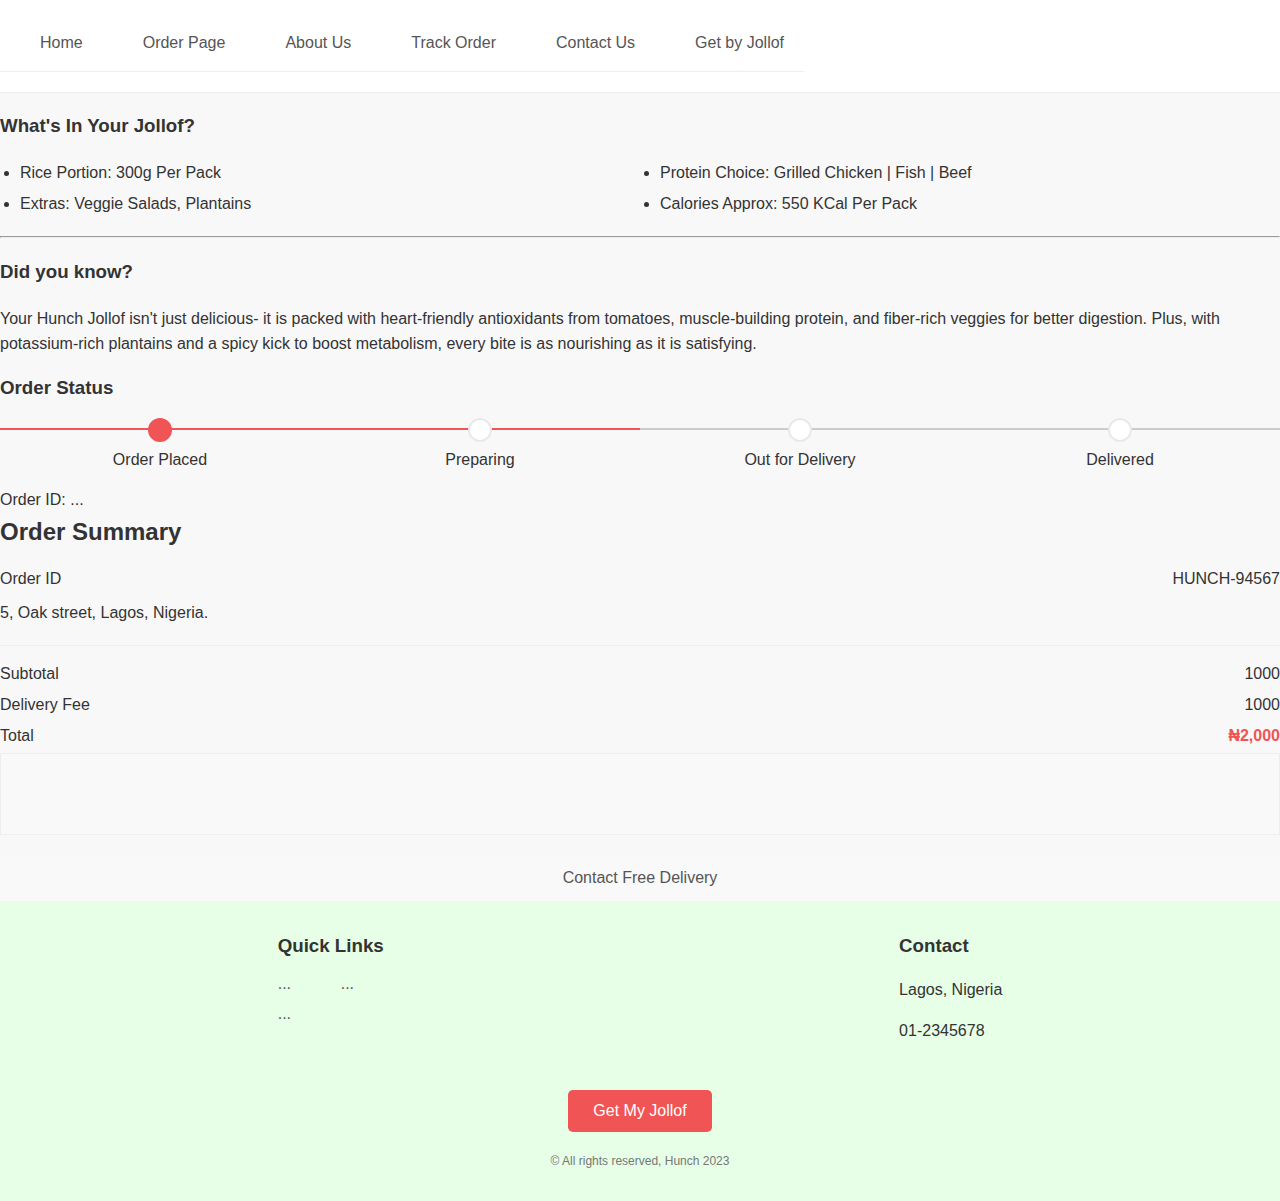
<file: index.html>
<!DOCTYPE html>
<html lang="en">
<head>
    <meta charset="UTF-8">
    <meta name="viewport" content="width=device-width, initial-scale=1.0">
    <title>HOME</title>
    <link rel="stylesheet" href="style.css">
</head>
<body>
    <header>
        <nav>
            <ul>
                <li><a href="index.html">Home</a></li>
                <li><a href="orderpage.html">Order Page</a></li>
                <li><a href="Basic info.html">About Us</a></li>
                <li><a href="payment successful.html">Track Order</a></li>
                <li><a href="card details.html">Contact Us</a></li>
                <li><a href="home page.html">Get by Jollof</a></li>
            </ul>
        </nav>
    </header>

    <main>
        <section id="home">
            <div class="slideshow">
                <div class="slide active"
            class="checkout-page">
            <div class="left-column">
                <section class="jollof-details">
                    <h3>What's In Your Jollof?</h3>
                    <ul>
                        <li>Rice Portion: 300g Per Pack</li>
                        <li>Extras: Veggie Salads, Plantains</li>
                        <li>Protein Choice: Grilled Chicken | Fish | Beef</li>
                        <li>Calories Approx: 550 KCal Per Pack </li>
                        </ul>
                        <hr class="faint-line">
                    <h3>Did you know?</h3>
                    <p>Your Hunch Jollof isn't just delicious- it is packed with heart-friendly antioxidants from tomatoes, muscle-building protein, and fiber-rich veggies for better digestion. Plus, with potassium-rich plantains and a spicy kick to boost metabolism, every bite is as nourishing as it is satisfying.</p>
                    
            </div>
        </section>

            <section class="order-status">
                <h3>Order Status</h3>
                <div class="status-steps">
                    <div class="step">
                        <div class="indicator active"></div>
                        <span class="label">Order Placed</span>
                    </div>
                    <div class="step">
                        <div class="indicator"></div>
                        <span class="label">Preparing</span>
                    </div>
                    <div class="step">
                        <div class="indicator"></div>
                        <span class="label">Out for Delivery</span>
                    </div>
                    <div class="step">
                        <div class="indicator"></div>
                        <span class="label">Delivered</span>
                    </div>
                    <div class="progress-line"></div>
                </div>
                <div class="order-id">Order ID: ...</div>
            </section>
        </div>

        <div class="right-column">
            <section class="order-summary">
                <h2>Order Summary</h2>
                <div class="summary-items">
                    <div class="item">
                        <span>Order ID</span>
                        <span>HUNCH-94567</span>
                    </div>
                    <div class="Delivery address">
                        <span>5, Oak street, Lagos, Nigeria.</span>
                        
                    </div>
                    </div>
                <div class="summary-totals">
                    <div class="total-item">
                        <span>Subtotal</span>
                        <span>1000</span>
                    </div>
                    <div class="total-item">
                        <span>Delivery Fee</span>
                        <span>1000</span>
                    </div>
                    <div class="total-item">
                        <span>Total</span>
                        <span class="total-amount">₦2,000</span>
                    </div>
                </div>
                <div class="visual-representation">
                    </div>
                <div class="contact-free">
                    Contact Free Delivery
                </div>
            </section>
        </div>
    </main>

    <footer>
        <div class="footer-links">
            <div class="quick-links">
                <h3>Quick Links</h3>
                <ul>
                    <li><a href="#">...</a></li>
                    <li><a href="#">...</a></li>
                    <li><a href="#">...</a></li>
                </ul>
            </div>
            <div class="contact-info">
                <h3>Contact</h3>
                <p>Lagos, Nigeria</p>
                <p>01-2345678</p>
            </div>
        </div>
        <div class="footer-cta">
            <button class="button">Get My Jollof</button>
        </div>
        <div class="copyright">
            © All rights reserved, Hunch 2023
        </div>
    </footer>
    <script>
        const slides = document.querySelectorAll('.slide')
        let currentslide = 0;


        function showPreviousSlide() {
            slides[currentSlide].classList.remove('active');
            currentSlide = (currentSlide - 1 + slides.length) % slides.length;
            slides[currentSlide].classList.add('active');
        }

        function showNextSlide() {
            slides[currentSlide].classList.remove('active');
            currentSlide = (currentSlide + 1) % slides.length;
            slides[currentSlide].classList.add('active')
        }
        // Add event listeners for navigation buttons //
        document.getElementById('previous-button').addEventListener('click', showPreviousSlide)
        document.getElementById('next-button').addEventListener('click', showNextSlide)

        // Show the first slide//
        slides[0].classList.add('active');
 </script>

    <script src="script.js"></script>
</body>
</html>
</file>
<file: style.css>
body {
    font-family: sans-serif;
    margin: 0;
    padding: 0;
    background-color: #f4f4f4;
    color: #9bdfa5;
}

header {
    background-color: #fff;
    padding: 15px 20px;
    display: flex;
    justify-content: space-between;
    align-items: center;
    border-bottom: 1px solid #e30f0f;
}

.header-left, .header-right {
    display: flex;
    align-items: center;
}

.logo {
    font-size: 20px;
    font-weight: bold;
}

.header-icon {
    width: 24px;
    height: 24px;
    margin-left: 15px;
    background-color: #ccc; /* Placeholder for icons */
    border-radius: 50%;
}

nav {
    background-color: #fff;
    border-bottom: 1px solid #eee;
    padding: 10px 20px;
}

nav ul {
    list-style: none;
    padding: 0;
    margin: 0;
    display: flex;
    align-items: center;
}

nav li {
    margin-right: 20px;
}

nav li:last-child {
    margin-right: 0;
}

nav a {
    text-decoration: none;
    color: #555;
}

nav a.button {
    background-color: #c20c0c; 
    color: #fff;
    padding: 8px 15px;
    border-radius: 5px;
}

main.checkout-page {
    display: flex;
    padding: 20px;
    gap: 30px;
    max-width: 960px;
    margin: 20px auto;
    background-color: #a79b9b;
    box-shadow: 0 0 10px rgba(0, 0, 0, 0.1);
    border-radius: 8px;
}

.left-column {
    flex: 1;
}

.right-column {
    flex: 0.8;
}

.jollof-details h2,
.order-status h3,
.order-summary h2 {
    margin-top: 0;
    margin-bottom: 15px;
    color: #333;
}

.jollof-details ul {
    list-style: disc;
    padding-left: 20px;
    margin-bottom: 15px;
}

.jollof-details li {
    margin-bottom: 5px;
}

.order-status .status-steps {
    display: flex;
    align-items: center;
    margin-bottom: 15px;
    position: relative;
}

.order-status .step {
    flex: 1;
    text-align: center;
}

.order-status .indicator {
    width: 20px;
    height: 20px;
    border-radius: 50%;
    border: 2px solid #ede8e8;
    background-color: #fff;
    margin: 0 auto 5px;
}

.order-status .indicator.active {
    border-color: #f05454;
    background-color: #f05454;
}

.order-status .progress-line {
    position: absolute;
    top: 10px;
    left: 0;
    right: 0;
    height: 2px;
    background-color: #ccc;
    z-index: -1;
}

.order-status .progress-line::before {
    content: '';
    position: absolute;
    top: 0;
    left: 0;
    height: 100%;
    width: 50%; 
    background-color: #f05454;
}

.order-summary .summary-items {
    margin-bottom: 20px;
}

.order-summary .item {
    display: flex;
    justify-content: space-between;
    margin-bottom: 8px;
}

.order-summary .summary-totals {
    border-top: 1px solid #eee;
    padding-top: 15px;
}

.order-summary .total-item {
    display: flex;
    justify-content: space-between;
    margin-bottom: 5px;
}

.order-summary .total-amount {
    font-weight: bold;
    color: #f05454;
}

.order-summary .visual-representation {
    height: 80px;
    background-color: #f9f9f9; /* Placeholder for the graph */
    border: 1px solid #eee;
    margin-bottom: 20px;
}

.order-summary .contact-free {
    background-color: #f9f9f9;
    padding: 10px;
    border-radius: 5px;
    text-align: center;
    color: #555;
}

footer {
    background-color: #1ff01f; /* Light green background */
    padding: 30px 20px;
    text-align: center;
}

.footer-links {
    display: flex;
    justify-content: space-around;
    margin-bottom: 20px;
    text-align: left;
}

.footer-links h3 {
    margin-top: 0;
    margin-bottom: 10px;
    color: #333;
}

.footer-links ul {
    list-style: none;
    padding: 0;
    margin: 0;
}

.footer-links li {
    margin-bottom: 5px;
}

.footer-links a {
    text-decoration: none;
    color: #555;
}

.footer-cta .button {
    background-color: #f05454;
    color: #fff;
    padding: 12px 25px;
    border: none;
    border-radius: 5px;
    cursor: pointer;
    font-size: 16px;
}

.copyright {
    margin-top: 20px;
    font-size: 12px;
    color: #777;
}

ul {
    list-style-type: disc; 
    padding-left: 20px; 
    -webkit-column-count: 2; 
    -moz-column-count: 2;    
    column-count: 2;
    -webkit-column-gap: 20px; 
    -moz-column-gap: 20px;
    column-gap: 20px;
}

ul li {
    margin-bottom: 5px; 
    break-inside: avoid; 
}

/* Basic responsive adjustments */
@media (max-width: 768px) {
    nav ul {
        flex-direction: column;
        align-items: flex-start;
    }
    nav li {
        margin-right: 0;
        margin-bottom: 10px;
    }
    main.checkout-page {
        flex-direction: column;
    }
    .footer-links {
        flex-direction: column;
        align-items: flex-start;
        margin-bottom: 30px;
    }
    .footer-links > div {
        margin-bottom: 20px;
    }
    .footer-links > div:last-child {
        margin-bottom: 0;
    }
}



/* Order Page */
body {
    font-family: sans-serif;
    margin: 0;
    padding: 0;
    background-color: #f8f8f8;
    color: #333;
}

.container {
    max-width: 1200px;
    margin: 0 auto;
    padding: 20px;
}

.button {
    display: inline-block;
    padding: 12px 25px;
    border: none;
    border-radius: 5px;
    text-decoration: none;
    cursor: pointer;
    font-size: 16px;
    transition: background-color 0.3s ease;
}

.button.primary {
    background-color: #f05454; 
    color: #fff;
}

.button.primary:hover {
    background-color: #d94343;
}

.button.secondary {
    background-color: #e6ffe6; 
    color: #333;
    border: 1px solid #aaffaa;
}

.button.secondary:hover {
    background-color: #ccffcc;
}


header {
    background-color: #fff;
    padding: 15px 20px;
    display: flex;
    justify-content: space-between;
    align-items: center;
}

header nav ul {
    list-style: none;
    padding: 0;
    margin: 0;
    display: flex;
    align-items: center;
}

header nav li {
    margin-left: 20px;
}

header nav a {
    text-decoration: none;
    color: #555;
}

/* Order Page Specific Styles */
main.order-page {
    padding: 40px 20px;
}

.no-orders-section {
    background-color: #fff;
    border-radius: 8px;
    padding: 30px;
    text-align: center;
    margin-bottom: 30px;
}

.no-orders-content img {
    max-width: 150px;
    margin-bottom: 20px;
}

.no-orders-content h2 {
    margin-top: 0;
    margin-bottom: 10px;
    color: #333;
}

.no-orders-content p {
    color: #777;
    margin-bottom: 20px;
}

.order-form-section {
    background-color: #fff;
    border-radius: 8px;
    padding: 30px;
    margin-bottom: 30px;
}

.order-form h3 {
    margin-top: 0;
    margin-bottom: 20px;
    color: #333;
}

.form-group {
    margin-bottom: 20px;
}

.form-group label {
    display: block;
    margin-bottom: 5px;
    color: #555;
    font-weight: bold;
}

.form-group input[type="text"],
.form-group input[type="tel"],
.form-group input[type="email"],
.form-group select,
.form-group textarea {
    width: 100%;
    padding: 10px;
    border: 1px solid #ccc;
    border-radius: 4px;
    box-sizing: border-box;
    font-size: 16px;
}

.form-group textarea {
    resize: vertical;
    min-height: 100px;
}

.order-form button.primary {
    width: 100%;
}

.testimonials-section {
    text-align: center;
    padding: 40px 20px;
    background-color: #f0f8ff; /* Example background */
    margin-bottom: 30px;
}

.testimonials-section h2 {
    margin-top: 0;
    margin-bottom: 10px;
    color: #333;
}

.testimonials-section p {
    color: #777;
    margin-bottom: 30px;
}

.testimonials-grid {
    display: grid;
    grid-template-columns: repeat(auto-fit, minmax(300px, 1fr));
    gap: 30px;
    padding: 0 20px;
}

.testimonial-card {
    background-color: #fff;
    border-radius: 8px;
    padding: 20px;
    box-shadow: 0 2px 5px rgba(0, 0, 0, 0.05);
    text-align: center;
}

.testimonial-card img {
    width: 80px;
    height: 80px;
    border-radius: 50%;
    object-fit: cover;
    margin-bottom: 10px;
}

.testimonial-card p {
    color: #555;
    margin-bottom: 15px;
}

.testimonial-card .rating {
    color: gold;
    font-size: 18px;
}

.signup-section {
    background-color: #fff;
    border-radius: 8px;
    padding: 30px;
    text-align: center;
    margin-bottom: 30px;
}

.signup-section h2 {
    margin-top: 0;
    margin-bottom: 10px;
    color: #333;
    display: flex;
    align-items: center;
    justify-content: center;
    gap: 10px;
}

.signup-section p {
    color: #777;
    margin-bottom: 30px;
}

.signup-steps {
    display: flex;
    justify-content: space-around;
    margin-bottom: 30px;
}

.signup-steps .step {
    text-align: center;
    color: #777;
}

.signup-steps .step.active {
    color: #f05454;
}

.signup-steps .step-number {
    display: block;
    width: 30px;
    height: 30px;
    border-radius: 50%;
    border: 2px solid #ccc;
    margin: 0 auto 10px;
    line-height: 26px;
    font-weight: bold;
    color: #ccc;
}

.signup-steps .step.active .step-number {
    border-color: #f05454;
    color: #f05454;
}

.signup-form {
    max-width: 400px;
    margin: 0 auto;
    text-align: left;
}

.signup-form .form-group {
    margin-bottom: 25px;
}

.signup-form button.primary {
    width: 100%;
}

/* Footer */
footer {
    background-color: #e6ffe6;
    padding: 30px 20px;
    text-align: center;
}

.footer-logo {
    font-size: 24px;
    font-weight: bold;
    margin-bottom: 20px;
}

.footer-links {
    display: flex;
    justify-content: space-around;
    margin-bottom: 30px;
    text-align: left;
}

.footer-links h3 {
    margin-top: 0;
    margin-bottom: 10px;
    color: #333;
}

.footer-links ul {
    list-style: none;
    padding: 0;
    margin: 0;
}

.footer-links li {
    margin-bottom: 5px;
}

.footer-links a {
    text-decoration: none;
    color: #555;
}

.footer-cta {
    margin-bottom: 20px;
}

.footer-cta button {
    margin: 0 10px;
}

.copyright {
    font-size: 12px;
    color: #777;
}

/* Responsive adjustments */
@media (max-width: 768px) {
    .testimonials-grid {
        grid-template-columns: 1fr;
    }
    .signup-steps {
        flex-direction: column;
        align-items: center;
    }
    .signup-steps .step {
        margin-bottom: 20px;
    }
    .footer-links {
        flex-direction: column;
        align-items: center;
    }
    .footer-links > div {
        margin-bottom: 20px;
    }
    .footer-cta button {
        width: 100%;
        margin-bottom: 10px;
    }
}



/* Basic Reset and General Styles */
body {
    font-family: sans-serif;
    margin: 0;
    line-height: 1.6;
    background-color: #f8f8f8;
    color: #333;
}

.container {
    max-width: 1200px;
    margin: 0 auto;
    padding: 0 20px;
}

.button {
    display: inline-block;
    padding: 12px 25px;
    border: none;
    border-radius: 5px;
    text-decoration: none;
    cursor: pointer;
    font-size: 16px;
    transition: background-color 0.3s ease;
}

.button.primary {
    background-color: #f05454; 
    color: #fff;
}

.button.primary:hover {
    background-color: #d94343;
}

.button.secondary {
    background-color: #fff;
    color: #f05454;
    border: 1px solid #f05454;
}

.button.secondary:hover {
    background-color: #f9f9f9;
}

.button.large {
    padding: 15px 30px;
    font-size: 18px;
}

/* Header */
header {
    background-color: #fff;
    padding: 20px 0;
    border-bottom: 1px solid #eee;
}

header .container {
    display: flex;
    justify-content: space-between;
    align-items: center;
}

header .logo img {
    max-height: 40px; /* Adjust as needed */
}

header nav ul {
    list-style: none;
    padding: 0;
    margin: 0;
    display: flex;
    align-items: center;
}

header nav li {
    margin-left: 20px;
}

header nav a {
    text-decoration: none;
    color: #555;
}

/* Hero Section */
.hero {
    background-color: #f8f8f8;
    padding: 100px 0;
    text-align: center;
}

.hero-content {
    max-width: 800px;
    margin: 0 auto;
}

.hero h1 {
    font-size: 2.5em;
    margin-bottom: 20px;
    color: #333;
}

.hero p {
    font-size: 1.1em;
    color: #777;
    margin-bottom: 30px;
}

/* What is Hunch Section */
.what-is-hunch {
    padding: 80px 0;
    text-align: center;
}

.what-is-hunch h2 {
    font-size: 2em;
    margin-bottom: 30px;
    color: #333;
    display: flex;
    align-items: center;
    justify-content: center;
    gap: 10px;
}

.hunch-features {
    display: grid;
    grid-template-columns: repeat(auto-fit, minmax(250px, 1fr));
    gap: 30px;
    margin-top: 30px;
}

.feature {
    padding: 20px;
    background-color: #fff;
    border-radius: 8px;
    box-shadow: 0 2px 5px rgba(0, 0, 0, 0.05);
    text-align: center;
}

.feature img {
    max-height: 50px;
    margin-bottom: 15px;
}

.feature h3 {
    margin-bottom: 10px;
    color: #333;
}

.feature p {
    color: #777;
}

/* Explore Our Meal Plans Section */
.explore-meals {
    padding: 80px 0;
    text-align: center;
    background-color: #f0f8ff; /* Example background */
}

.explore-meals h2 {
    font-size: 2em;
    margin-bottom: 20px;
    color: #333;
    display: flex;
    align-items: center;
    justify-content: center;
    gap: 10px;
}

.explore-meals p {
    color: #777;
    margin-bottom: 30px;
}

.meal-plans-carousel {
    display: flex;
    gap: 20px;
    overflow-x: auto;
    padding: 20px 0;
    margin-bottom: 30px;
}

.carousel-arrow {
    background: none;
    border: none;
    font-size: 2em;
    color: #555;
    cursor: pointer;
    padding: 0 10px;
}

.meal-plan-card {
    background-color: #fff;
    border-radius: 8px;
    box-shadow: 0 2px 5px rgba(0, 0, 0, 0.1);
    min-width: 300px;
    padding: 20px;
    text-align: center;
}

.meal-plan-card img {
    max-width: 100%;
    height: auto;
    border-radius: 8px;
    margin-bottom: 15px;
}

.meal-plan-card h3 {
    margin-bottom: 10px;
    color: #333;
}

.meal-plan-card p {
    color: #777;
    margin-bottom: 20px;
}

.explore-meals .center-button {
    margin-top: 20px;
}

/* Craving Jollof Section */
.craving-jollof {
    padding: 80px 0;
}

.jollof-content {
    display: grid;
    grid-template-columns: 1fr 1fr 1fr;
    gap: 30px;
    align-items: center;
}

.jollof-text {
    text-align: left;
}

.jollof-text h2 {
    font-size: 2em;
    margin-bottom: 20px;
    color: #333;
}

.jollof-text p {
    color: #777;
    margin-bottom: 30px;
}


/*Basic info*/

.health-assessment-page {
    display: flex;
    padding: 40px 20px;
    gap: 30px;
    max-width: 1200px;
    margin: 20px auto;
}

.assessment-sidebar {
    flex-basis: 300px;
    padding: 20px;
    display: flex;
    flex-direction: column;
    gap: 20px;
}

.health-status-card,
.order-received-card {
    background-color: #fff;
    border-radius: 8px;
    padding: 20px;
    text-align: center;
    box-shadow: 0 2px 5px rgba(0, 0, 0, 0.05);
}

.status-icon {
    width: 80px;
    height: 80px;
    border-radius: 50%;
    margin: 0 auto 15px;
    display: flex;
    justify-content: center;
    align-items: center;
    font-size: 1.5em;
    font-weight: bold;
    color: #fff;
}

.healthy-80 {
    background-color: #8fbc8f; 
}

.healthy {
    background-color: #3cb371; 
}

.healthy-20 {
    background-color: #f08080; 
}

.order-icon {
    width: 60px;
    height: 60px;
    border-radius: 50%;
    background-color: #4682b4; 
    margin: 0 auto 15px;
    /* Add icon background image or content */
}

.order-received-card h3 {
    margin-top: 0;
    margin-bottom: 10px;
}

.order-received-card p {
    color: #777;
    margin-bottom: 15px;
}

.progress-indicator {
    width: 60px;
    height: 60px;
    border-radius: 50%;
    border: 5px solid #eee;
    border-top-color: #ffa07a; 
    margin: 0 auto 15px;
    animation: spin 1.5s linear infinite;
}

@keyframes spin {
    to { transform: rotate(360deg); }
}

.assessment-form {
    flex-grow: 1;
    background-color: #fff;
    border-radius: 8px;
    padding: 30px;
    box-shadow: 0 2px 5px rgba(0, 0, 0, 0.05);
    position: relative;
}

.step-indicator {
    display: flex;
    justify-content: center;
    margin-bottom: 30px;
}

.step-indicator span {
    width: 30px;
    height: 30px;
    border-radius: 50%;
    border: 2px solid #ccc;
    color: #ccc;
    line-height: 26px;
    text-align: center;
    margin: 0 10px;
}

.step-indicator span.active {
    border-color: #f05454;
    color: #f05454;
    background-color: #ffe0e0; 
}

.form-step {
    display: none;
}

.form-step.active {
    display: block;
}

.form-step h2 {
    margin-top: 0;
    margin-bottom: 20px;
    text-align: center;
    color: #333;
}

.form-group {
    margin-bottom: 20px;
}

.form-group label {
    display: block;
    margin-bottom: 5px;
    color: #555;
    font-weight: bold;
}

.form-group input[type="text"],
.form-group input[type="email"],
.form-group input[type="tel"],
.form-group input[type="number"],
.form-group select,
.form-group textarea {
    width: 100%;
    padding: 10px;
    border: 1px solid #ccc;
    border-radius: 4px;
    box-sizing: border-box;
    font-size: 16px;
}

.form-group textarea {
    resize: vertical;
    min-height: 80px;
}

.form-step button {
    margin-top: 15px;
}

.form-step button.prev-step {
    background-color: #f9f9f9;
    color: #555;
    border: 1px solid #ccc;
}

.form-step button.prev-step:hover {
    background-color: #eee;
}

.waitlist-banner {
    background-color: #ffe0e0; 
    color: #f05454;
    padding: 20px;
    border-radius: 8px;
    text-align: center;
    margin-top: 20px;
    display: none; /* Initially hidden */
}

.waitlist-banner h3 {
    margin-top: 0;
    margin-bottom: 10px;
}

.health-calculator {
    flex-basis: 250px;
    padding: 20px;
    background-color: #f9f9f9; 
    border-radius: 8px;
}

.health-calculator h2 {
    font-size: 1.5em;
    margin-top: 0;
    margin-bottom: 15px;
    text-align: center;
    color: #333;
}

.health-calculator .form-group {
    margin-bottom: 15px;
}

.health-calculator button {
    width: 100%;
}

/*Payment successful*/

.payment-success-page {
    padding: 40px 20px;
}

.info-cards-section {
    display: flex;
    justify-content: space-around;
    margin-bottom: 30px;
    flex-wrap: wrap;
}

.info-card {
    background-color: #f9f9f9;
    border: 1px solid #eee;
    border-radius: 8px;
    padding: 15px;
    margin: 10px;
    max-width: 300px;
    text-align: center;
    color: #555;
    font-size: 0.9em;
}

.payment-notification-section {
    display: flex;
    justify-content: center;
    align-items: center;
    gap: 50px;
}

.payment-successful-card {
    background-color: #fff;
    border: 1px solid #0aea19; 
    border-radius: 8px;
    padding: 30px;
    text-align: center;
    box-shadow: 0 4px 8px rgba(0, 0, 0, 0.05);
}

.payment-successful-card h2 {
    color: #388e3c; 
    margin-top: 0;
    margin-bottom: 20px;
    font-size: 1.5em;
}

.success-icon {
    width: 70px;
    height: 70px;
    background-color: #0bc915; 
    border-radius: 50%;
    margin: 0 auto 20px;
    display: flex;
    justify-content: center;
    align-items: center;
    /* Add your checkmark icon here */
}

.success-icon::before {
    content: '\2713'; 
    font-size: 2.5em;
    color: #fff;
}

.payment-successful-card .button.secondary {
    background-color: #79d60f; 
    color: #388e3c;
    border-color: #a5d6a7;
}

.payment-successful-card .button.secondary:hover {
    background-color: #dcedc8;
}

.waitlist-buttons {
    display: flex;
    flex-direction: column;
    gap: 15px;
}

.waitlist-buttons .button.primary {
    padding: 15px 30px;
    font-size: 1.1em;
}

/* Responsive adjustments */
@media (max-width: 768px) {
    .info-cards-section {
        justify-content: center;
    }

    .payment-notification-section {
        flex-direction: column;
        align-items: center;
        gap: 30px;
    }

    .waitlist-buttons {
        width: 100%;
    }

    .waitlist-buttons .button.primary {
        width: 100%;
    }
}


/* Card details */

.payment-options-page {
    padding: 40px 20px;
}

.info-cards-section {
    display: flex;
    justify-content: space-around;
    margin-bottom: 30px;
    flex-wrap: wrap;
}

.info-card {
    background-color: #f9f9f9;
    border: 1px solid #eee;
    border-radius: 8px;
    padding: 15px;
    margin: 10px;
    max-width: 300px;
    text-align: center;
    color: #555;
    font-size: 0.9em;
}

.payment-selection-section {
    display: flex;
    flex-direction: column;
    align-items: center;
    gap: 20px;
}

.payment-modal {
    background-color: #fff;
    border-radius: 8px;
    box-shadow: 0 4px 8px rgba(0, 0, 0, 0.1);
    padding: 20px;
    width: 400px;
    display: none; 
}

.payment-modal.active {
    display: block;
}

.modal-header {
    display: flex;
    justify-content: space-between;
    align-items: center;
    margin-bottom: 15px;
    border-bottom: 1px solid #eee;
    padding-bottom: 10px;
}

.modal-header h2 {
    margin: 0;
    font-size: 1.3em;
}

.close-button {
    background: none;
    border: none;
    font-size: 1.5em;
    color: #777;
    cursor: pointer;
}

.modal-body ul {
    list-style: none;
    padding: 0;
    margin-bottom: 20px;
}

.modal-body li {
    margin-bottom: 10px;
}

.modal-body label {
    display: block;
    cursor: pointer;
}

.modal-body input[type="radio"] {
    margin-right: 10px;
}

.payment-icon {
    display: inline-block;
    width: 20px;
    height: 20px;
    margin-right: 5px;
    vertical-align: middle;
    /* Add background images or styles for icons */
}

.payment-icon.card {
    background-color: #64b5f6; 
    border-radius: 3px;
}

.payment-icon.transfer {
    background-color: #a1887f; 
    border-radius: 3px;
}

.payment-icon.ussd {
    background-color: #4db6ac; 
    border-radius: 3px;
}

.form-group {
    margin-bottom: 15px;
}

.form-group label {
    display: block;
    margin-bottom: 5px;
    font-weight: bold;
    color: #555;
}

.form-group input[type="text"] {
    width: 100%;
    padding: 10px;
    border: 1px solid #ccc;
    border-radius: 4px;
    box-sizing: border-box;
}

.form-group.inline {
    display: flex;
    gap: 10px;
    align-items: center;
}

.form-group.inline label {
    flex-shrink: 0;
}

.form-group.inline input[type="text"] {
    flex-grow: 1;
}

.form-group.inline .cvv-input {
    max-width: 80px;
}

.modal-body .button {
    width: 100%;
}

/* Responsive adjustments for modals */
@media (max-width: 480px) {
    .payment-modal {
        width: 95%;
    }
}
</file>
